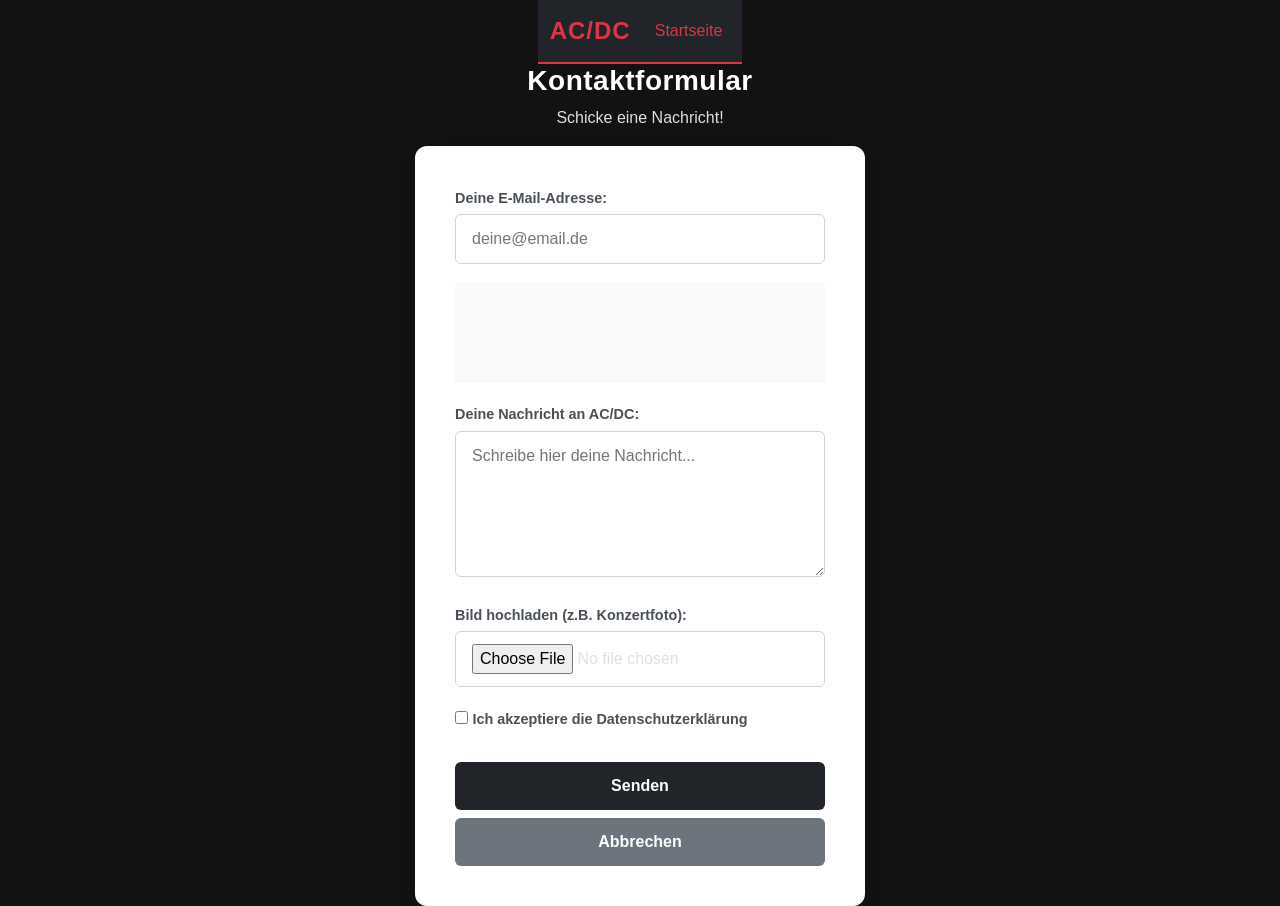
<file: kontakt.html>
<!doctype html>
<html lang="de">

<head>
    <meta charset="utf-8">
    <meta name="viewport" content="width=device-width, initial-scale=1">

    <title>AC/DC - Kontakt</title>

    <link href="https://cdn.jsdelivr.net/npm/bootstrap@5.3.8/dist/css/bootstrap.min.css" rel="stylesheet">
    <link rel="stylesheet" href="style.css">
</head>

<body>

    <nav class="navbar navbar-expand-lg navbar-dark bg-dark">
        <div class="container">

            <a class="navbar-brand fw-bold" href="index.html">AC/DC</a>

            <button class="navbar-toggler" type="button" data-bs-toggle="collapse" data-bs-target="#navbarNav"
                aria-controls="navbarNav" aria-expanded="false" aria-label="Navigation öffnen">

                <span class="navbar-toggler-icon"></span>

            </button>

            <div class="collapse navbar-collapse" id="navbarNav">

                <ul class="navbar-nav ms-auto">
                    <li class="nav-item">
                        <a class="nav-link active" href="index.html">Startseite</a>
                </ul>

            </div>
        </div>
    </nav>


    <script src="https://cdn.jsdelivr.net/npm/bootstrap@5.3.8/dist/js/bootstrap.bundle.min.js"></script>

    <!DOCTYPE html>
    <html lang="de">

    <head>
        <meta charset="UTF-8">
        <meta name="viewport" content="width=device-width, initial-scale=1.0">
        <title>AC/DC - Kontaktformular</title>

        <h1> Kontaktformular</h1>
        <p>Schicke eine Nachricht!</p>

        <form id="kontaktFormular" onsubmit="return validiereFormular()">

            <p>
                <label for="email">Deine E-Mail-Adresse:</label><br>
                <input type="email" id="email" name="email" placeholder="deine@email.de">
            <div class="d-flex align-items-center justify-content-center bg-light" style="height: 100px;"></div>
            </p>

            <p>
                <label for="nachricht">Deine Nachricht an AC/DC:</label><br>
                <textarea id="nachricht" name="nachricht" rows="5" cols="40"
                    placeholder="Schreibe hier deine Nachricht..."></textarea>
            </p>

            <p>
                <label for="bild">Bild hochladen (z.B. Konzertfoto):</label><br>
                <input type="file" id="bild" name="bild" accept="image/*">
            </p>

            <p>
                <input type="checkbox" id="datenschutz" name="datenschutz">
                <label for="datenschutz">Ich akzeptiere die Datenschutzerklärung</label>
            </p>

            <p id="fehlerMeldung" style="color: red;"></p>
            <p id="erfolgsMeldung" style="color: green;"></p>

            <button type="submit">Senden</button>
            <a href="index.html">
                <button type="button">Abbrechen</button>
            </a>

        </form>

        <script>
            function validiereFormular() {

                var emailFeld = document.getElementById("email").value;
                var nachrichtFeld = document.getElementById("nachricht").value;
                var bildFeld = document.getElementById("bild").files;
                var datenschutzCheckbox = document.getElementById("datenschutz").checked;

                var fehlerText = document.getElementById("fehlerMeldung");
                var erfolgText = document.getElementById("erfolgsMeldung");
                fehlerText.innerText = "";
                erfolgText.innerText = "";
                if (emailFeld === "") {
                    fehlerText.innerText = "Bitte gib deine E-Mail-Adresse ein!";
                    return false; // Formular nicht absenden
                }

                if (emailFeld.indexOf("@") === -1 || emailFeld.indexOf(".") === -1) {
                    fehlerText.innerText = "Bitte gib eine gültige E-Mail-Adresse ein (mit @ und .)!";
                    return false;
                }

                if (nachrichtFeld.trim() === "") {
                    fehlerText.innerText = "Bitte gib eine Nachricht ein!";
                    return false;
                }

                if (bildFeld.length === 0) {
                    fehlerText.innerText = "Bitte wähle ein Bild zum Hochladen aus!";
                    return false;
                }

                if (datenschutzCheckbox === false) {
                    fehlerText.innerText = "Du musst die Datenschutzerklärung akzeptieren!";
                    return false;
                }

                erfolgText.innerText = "Vielen Dank! Die Nachricht wurde (simuliert) erfolgreich gesendet. Rock on!";

                return false;
            }
        </script>

</body>

</html>
</file>
<file: style.css>
html {
    scroll-behavior: smooth;
}

body {
    height: 100%;
    margin: 0;
    background-color: #f8f9fa;
    font-family: 'Segoe UI', Tahoma, Geneva, Verdana, sans-serif;
}

body {
    display: flex;
    flex-direction: column;
    justify-content: center;
    align-items: center;
    min-height: 100vh;
}

#kontaktFormular {
    background: #ffffff;
    padding: 2.5rem;
    border-radius: 12px;
    box-shadow: 0 10px 25px rgba(0, 0, 0, 0.08);
    width: 100%;
    max-width: 450px;
}

h1 {
    font-size: 1.75rem;
    font-weight: bold;
    color: #212529;
    text-align: center;
    margin-bottom: 0.5rem;
}

#kontaktFormular p {
    margin-bottom: 1.2rem;
}

label {
    font-weight: 600;
    font-size: 0.9rem;
    color: #495057;
    margin-bottom: 0.3rem;
    display: inline-block;
}

input[type="email"],
textarea,
input[type="file"] {
    width: 100%;
    padding: 0.75rem 1rem;
    border: 1px solid #ced4da;
    border-radius: 6px;
    font-size: 1rem;
    transition: border-color 0.2s, box-shadow 0.2s;
}

input[type="email"]:focus,
textarea:focus,
input[type="file"]:focus {
    outline: none;
    border-color: #0d6efd;
    box-shadow: 0 0 0 3px rgba(13, 110, 253, 0.25);
}

button[type="submit"],
button[type="button"] {
    width: 100%;
    padding: 0.75rem;
    border: none;
    border-radius: 6px;
    font-size: 1rem;
    font-weight: bold;
    cursor: pointer;
    transition: background-color 0.2s;
    margin-top: 0.5rem;
}

button[type="submit"] {
    background-color: #212529;
    color: white;
}

button[type="submit"]:hover {
    background-color: #343a40;
}

button[type="button"] {
    background-color: #6c757d;
    color: white;
}

button[type="button"]:hover {
    background-color: #5c636a;
}

body {
    background-color: #121212;
    color: #e0e0e0;
    font-family: 'Segoe UI', Tahoma, Geneva, Verdana, sans-serif;
}

h1,
h2,
h3,
h4,
h5,
h6 {
    color: #ffffff;
    letter-spacing: 0.5px;
}

.navbar {
    border-bottom: 2px solid #dc3545;
}

.navbar-brand {
    color: #dc3545 !important;
    font-size: 1.5rem;
    letter-spacing: 1px;
}

.nav-link.active {
    color: #dc3545 !important;
}

.nav-link:hover {
    color: #ffc107 !important;
}

.hero-banner {
    border-bottom: 3px solid #dc3545;
}

.hero-banner h1 {
    text-shadow: 2px 2px 8px rgba(220, 53, 69, 0.7);
}

.card {
    background-color: #1e1e1e;
    color: #e0e0e0;
    border: 1px solid #333333 !important;
}

.card-header {
    background-color: #0d0d0d !important;
    border-bottom: 1px solid #dc3545 !important;
}

.card-footer {
    background-color: #181818 !important;
    border-top: 1px solid #2a2a2a !important;
    color: #a0a0a0 !important;
}

.card-title {
    color: #ffffff;
}

.card-text {
    color: #cccccc !important;
}

.table {
    color: #e0e0e0;
    border-color: #333;
}

.table-dark {
    background-color: #0d0d0d;
    color: #dc3545;
}

.table-bordered th,
.table-bordered td {
    border-color: #2c2c2c;
    background-color: #1a1a1a;
    color: #ffffff;
}

.table-warning {
    background-color: #dc3545 !important;
    color: #ffffff !important;
}

.table-warning small {
    color: #ffc107 !important;
}

.bg-light.text-muted {
    background-color: #121212 !important;
    color: #555555 !important;
}

footer {
    border-top: 2px solid #dc3545;
    background-color: #0a0a0a !important;
}

footer a {
    transition: color 0.3s ease, transform 0.2s ease;
}

footer a:hover {
    color: #dc3545 !important;
    transform: scale(1.2);
}
</file>
